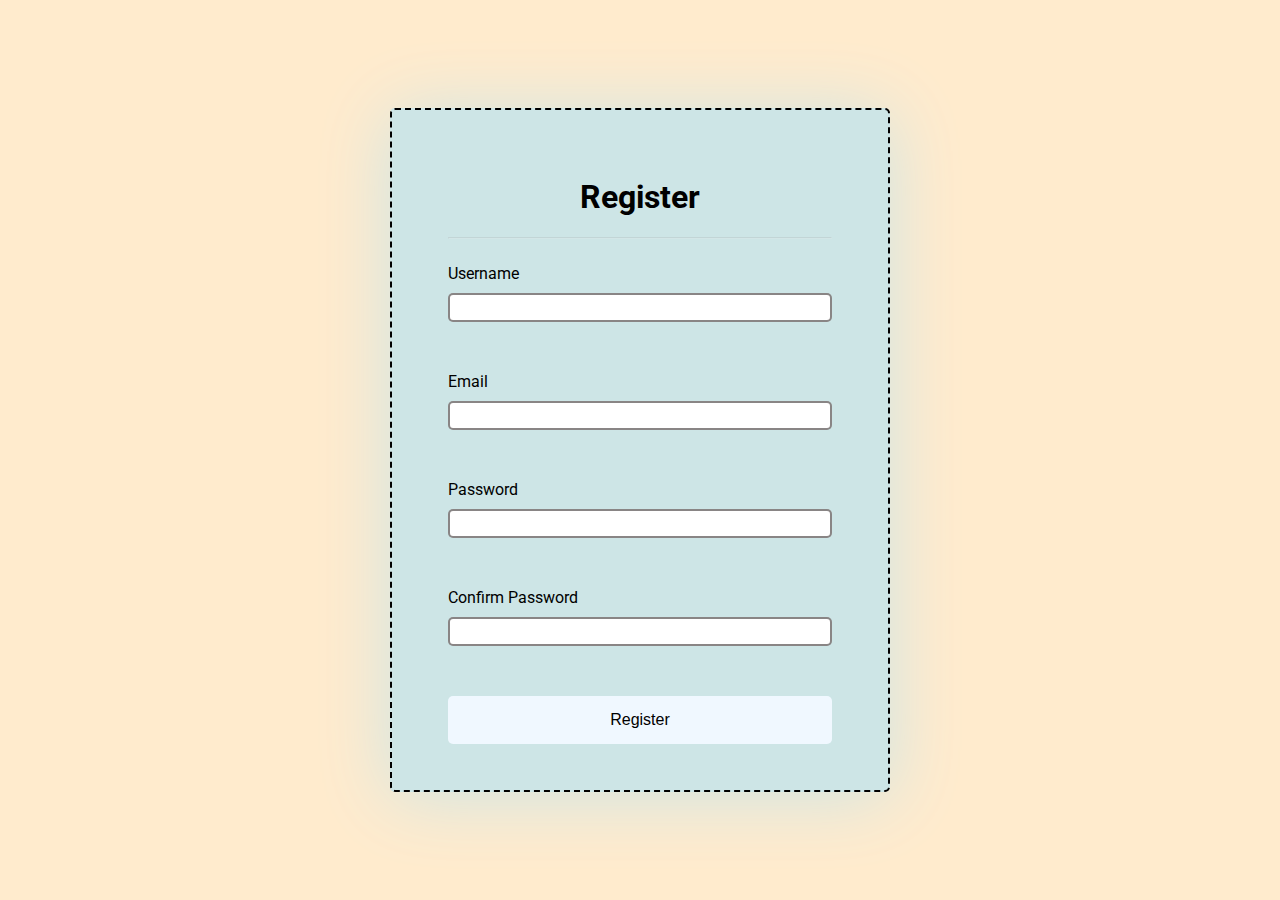
<file: FormValidation/index.html>
<!DOCTYPE html>
<html lang="en">

<head>
    <meta charset="UTF-8">
    <title>Title</title>
    <link rel="stylesheet" href="./style.css">
</head>

<body>



    <div class="container">
        <form class="form" id="form">

            <h1>Register</h1>
            <hr>
            <div class="form-control">
                <label for="username">Username</label>
                <input type="text" autocomplete="off" id="username">
                <small>Error Message</small>
            </div>
            <div class="form-control">
                <label for="email">Email</label>
                <input type="email" autocomplete="off" id="email">
                <small>Error Message</small>
            </div>
            <div class="form-control">
                <label for="password">Password</label>
                <input type="password" autocomplete="off" id="password" required>
                <small>Error Message</small>
            </div>
            <div class="form-control">
                <label for="confirmPassword">Confirm Password</label>
                <input type="password" autocomplete="off" id="confirmPassword" required>
                <small>Error Message</small>
            </div>

            <button type="submit">Register</button>
        </form>
    </div>


    <script src="./site.js"></script>
</body>

</html>
</file>
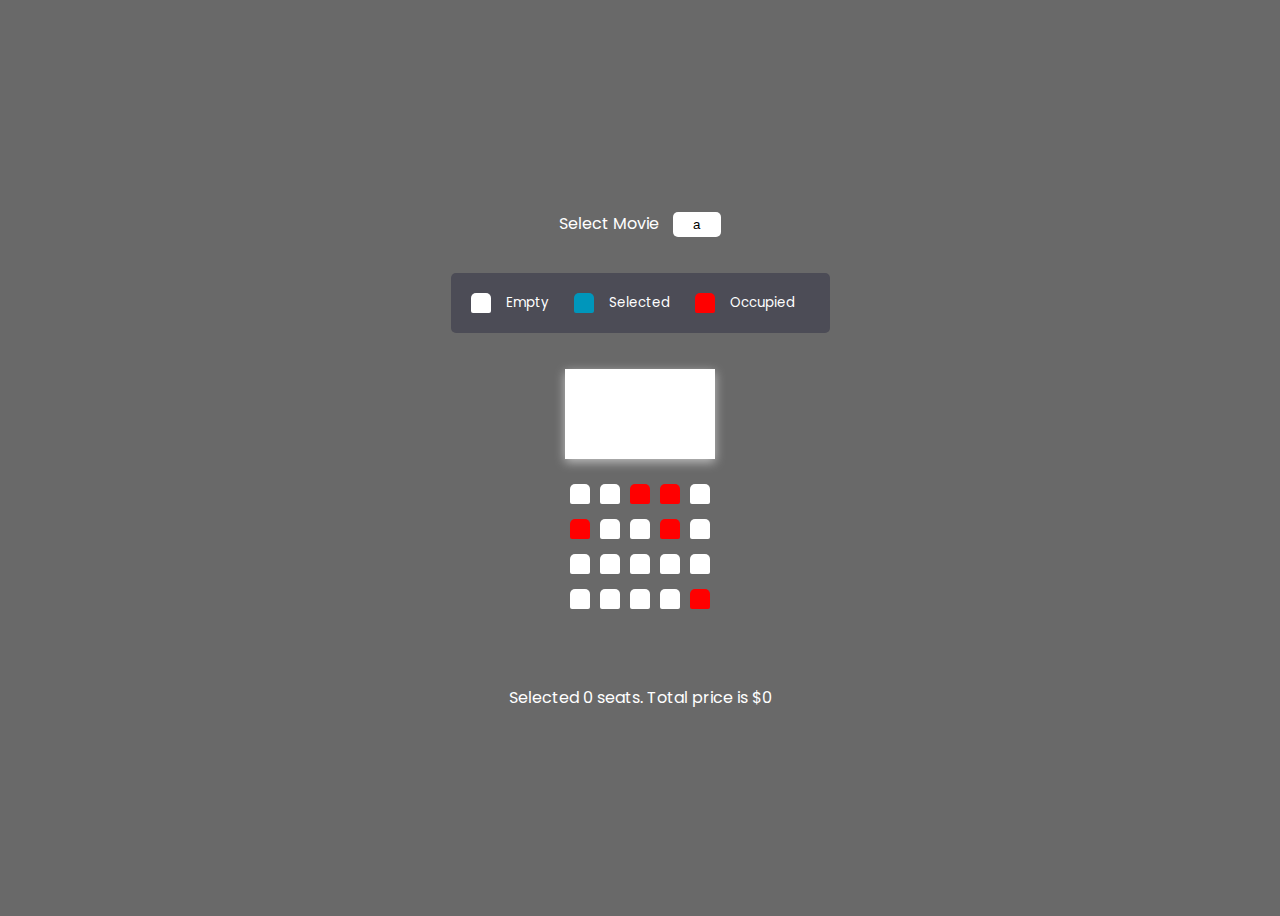
<file: SeatBooking/index.html>
<!DOCTYPE html>
<html lang="en">

<head>
    <meta charset="UTF-8">
    <meta http-equiv="X-UA-Compatible" content="IE=edge">
    <meta name="viewport" content="width=device-width, initial-scale=1.0">
    <title>Document</title>
    <link rel="stylesheet" href="style.css">
</head>

<body>
    <div class="movie-container">
        <label for="movie">Select Movie</label>
        <select name="" id="movie">
            <option value="10">a</option>
            <option value="12">b</option>
            <option value="9">c</option>
            <option value="15">d</option>
        </select>
    </div>
    <ul class="showcase">
        <li>
            <div class="seat"></div>
            <small>Empty</small>
        </li>
        <li>
            <div class="seat selected"></div>
            <small>Selected</small>
        </li>
        <li>
            <div class="seat occupied"></div>
            <small>Occupied</small>
        </li>
    </ul>

    <div class="container">
        <div class="screen"></div>
        <div class="row">
            <div class="seat"></div>
            <div class="seat"></div>
            <div class="seat occupied"></div>
            <div class="seat occupied"></div>
            <div class="seat"></div>
        </div>
        <div class="row">
            <div class="seat occupied"></div>
            <div class="seat"></div>
            <div class="seat"></div>
            <div class="seat occupied"></div>
            <div class="seat"></div>
        </div>
        <div class="row">
            <div class="seat"></div>
            <div class="seat"></div>
            <div class="seat"></div>
            <div class="seat"></div>
            <div class="seat"></div>
        </div>
        <div class="row">
            <div class="seat"></div>
            <div class="seat"></div>
            <div class="seat"></div>
            <div class="seat"></div>
            <div class="seat occupied"></div>
        </div>
    </div>

    <p class="text">Selected <span id="selectedSeatCount">0</span> seats. Total price is $<span id="totalPrice">0</span>
    </p>



    <script src="site.js"></script>
</body>

</html>
</file>
<file: FormValidation/style.css>
@import url('https://fonts.googleapis.com/css2?family=Roboto:wght@400&display=swap');


:root {
    --success: chartreuse;
    --danger: rgb(255, 0, 0);
}



* {
    box-sizing: border-box;
}

body {
    background-color: blanchedalmond;
    font-family: 'Roboto', sans-serif;
    min-height: 100vh;
    margin: 0;
    display: flex;
    justify-content: center;
    align-items: center;
}



.container {
    border: 2px dashed rgb(0, 0, 0);
    border-radius: 5px;
    margin: 2rem;
    padding: 1rem;
    width: 500px;
    background-color: rgb(205, 229, 230);
    box-shadow: 0 5px 75px rgba(205, 229, 230, 1);
}


.container h1 {
    text-align: center;
}

.container .form {
    text-align: center;
}

.form {
    padding: 30px 40px;
    width: 100%;
}

.form hr {
    opacity: 0.2;
}

.form-control {
    position: relative;
    margin: 25px 0px;
}

.form-control label {
    text-align: start;
    display: block;
    margin: 5px 0px;
}

.form-control input {
    display: block;
    padding: 5px;
    margin: 10px 0px;
    border: 2px solid rgba(63, 57, 57, 0.616);
    border-radius: 5px;
    width: 100%;
    transition: all 0.2s;
}


.form-control input:focus {
    border-color: aqua;
    outline: none;
}



.form-control.success input {
    border-color: var(--success);
}


.form-control.error input {
    border-color: var(--danger);
}


.form-control small {
    display: flex;
    justify-content: start;
    color: var(--danger);
    visibility: hidden;
}


.form-control.error small {
    visibility: visible;
}


.form button {
    display: block;
    width: 100%;
    font-size: 1rem;
    cursor: pointer;
    background-color: aliceblue;
    border: 2px rgb(0, 0, 0);
    border-radius: 5px;
    color: rgb(0, 0, 0);
    padding: 15px 30px;
    transition: 0.2s all;
}


.form button:hover {
    background-color: black;
    color: aliceblue;
}
</file>
<file: SeatBooking/style.css>
@import url('https://fonts.googleapis.com/css2?family=Poppins:wght@300&display=swap');



:root {
    --selected: rgb(0, 150, 187);
    --occupied: red;
}


* {
    box-sizing: border-box;
}


body {
    font-family: 'Poppins', sans-serif;
    background-color: dimgrey;
    display: flex;
    color: #fff;
    justify-content: center;
    align-items: center;
    flex-direction: column;
    height: 100vh;
}


.movie-container {
    margin: 20px 0;
}


.movie-container select {
    background-color: #fff;
    border: 0;
    padding: 5px 20px;
    border-radius: 5px;
    margin-left: 10px;
    appearance: none;
    -webkit-appearance: none;
    -moz-appearance: none;
}


.seat {
    background-color: #fff;
    height: 20px;
    width: 20px;
    margin: 5px;
    border-top-left-radius: 5px;
    border-top-right-radius: 5px;
    border-bottom-left-radius: 2px;
    border-bottom-right-radius: 2px;
    transition: all 0.2s ease;
}



.container {
    margin-bottom: 50px;
}

.container .seat.selected {
    background-color: var(--selected);
}


.container .seat.occupied {
    background-color: var(--occupied);
}




.container .seat:not(.occupied):hover {
    cursor: pointer;
    background-color: var(--selected);
    transform: scale(1.5);
}


.showcase {
    background-color: rgba(10, 10, 44, 0.3);
    padding: 15px;
    color: #fff;
    border-radius: 5px;
    display: flex;
    justify-content: space-evenly;
    list-style: none;
}


.showcase li {
    justify-content: center;
    align-items: center;
    margin-right: 20px;
    display: flex;
}

.showcase li small {
    margin-left: 10px;
}

.showcase .seat.selected {
    background-color: var(--selected);
}

.showcase .seat.occupied {
    background-color: var(--occupied);
}


.showcase .seat:hover {
    cursor: default;

}


.screen {
    background-color: #fff;
    margin: 20px 0;
    height: 90px;
    width: 100%;
    box-shadow: 0 3px 10px rgba(255, 255, 255, 0.6);
}

.row {
    display: flex;
    margin: 5px 0;
}
</file>
